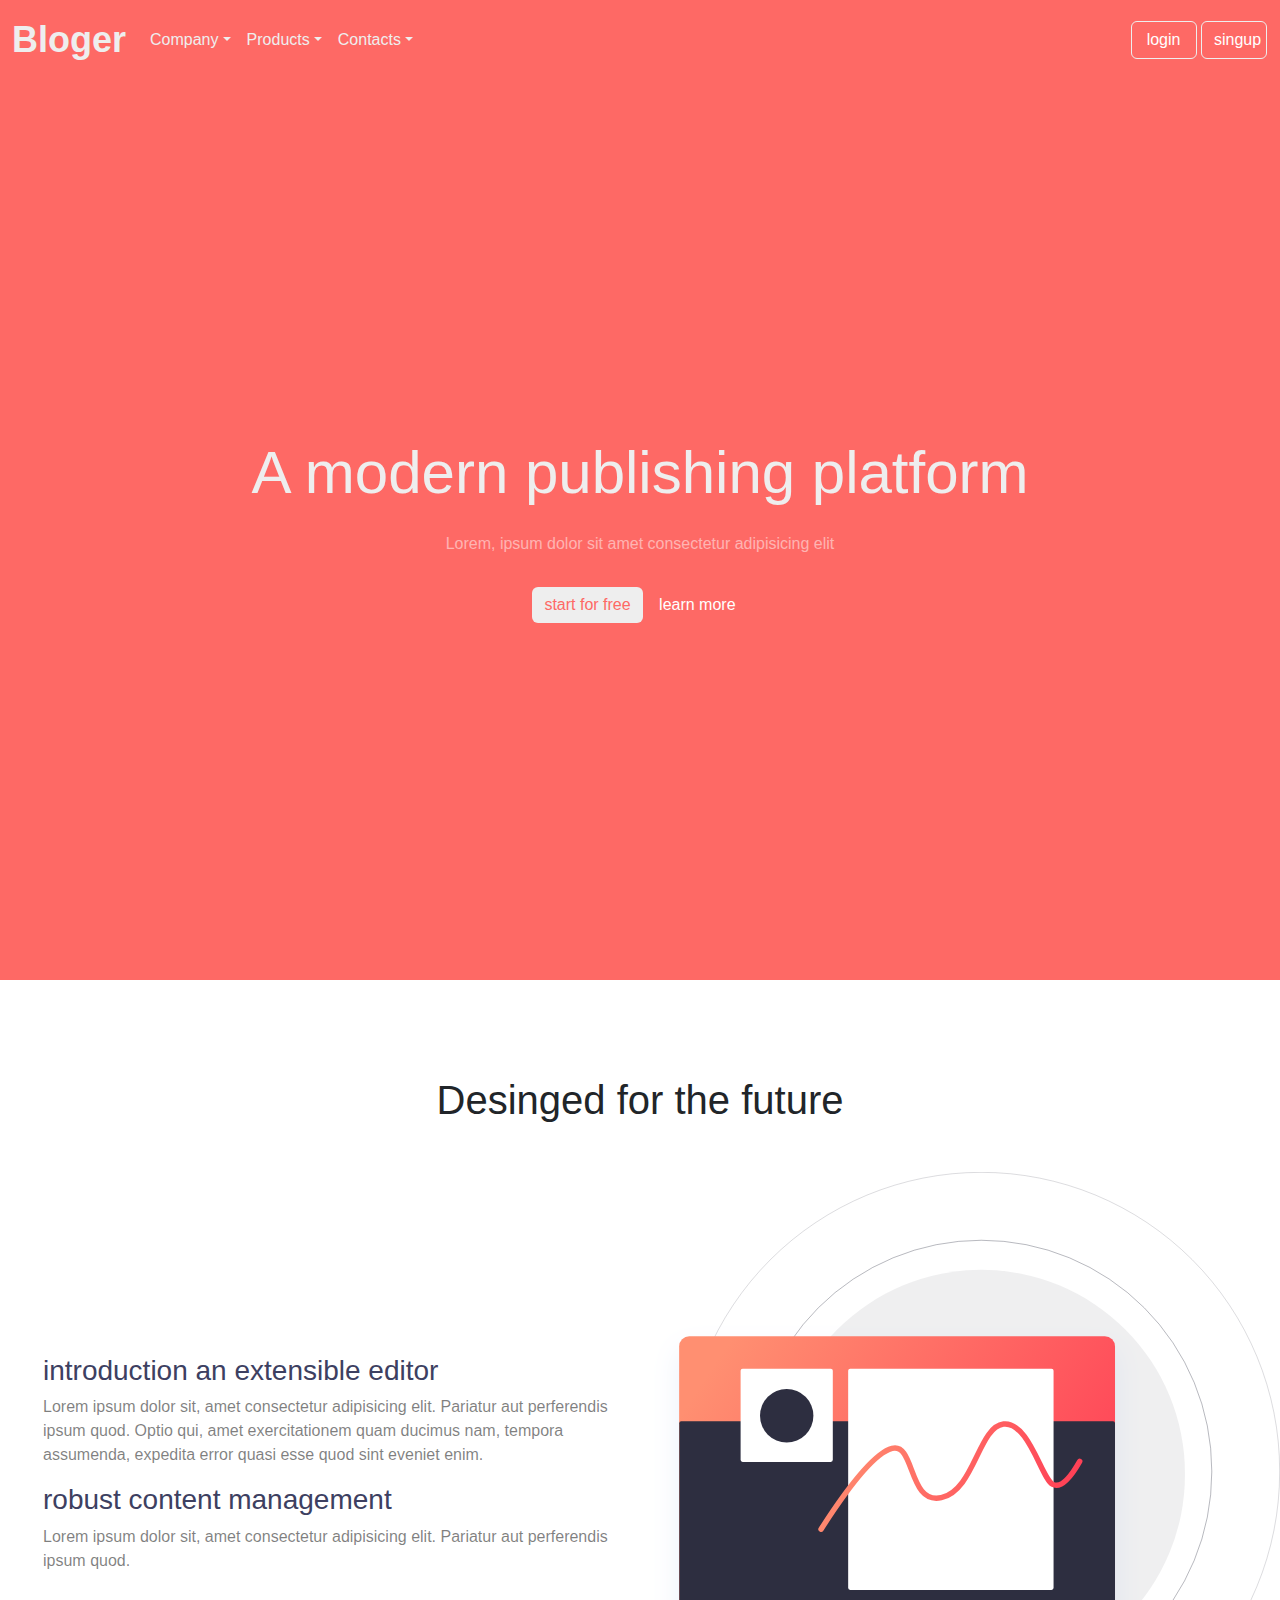
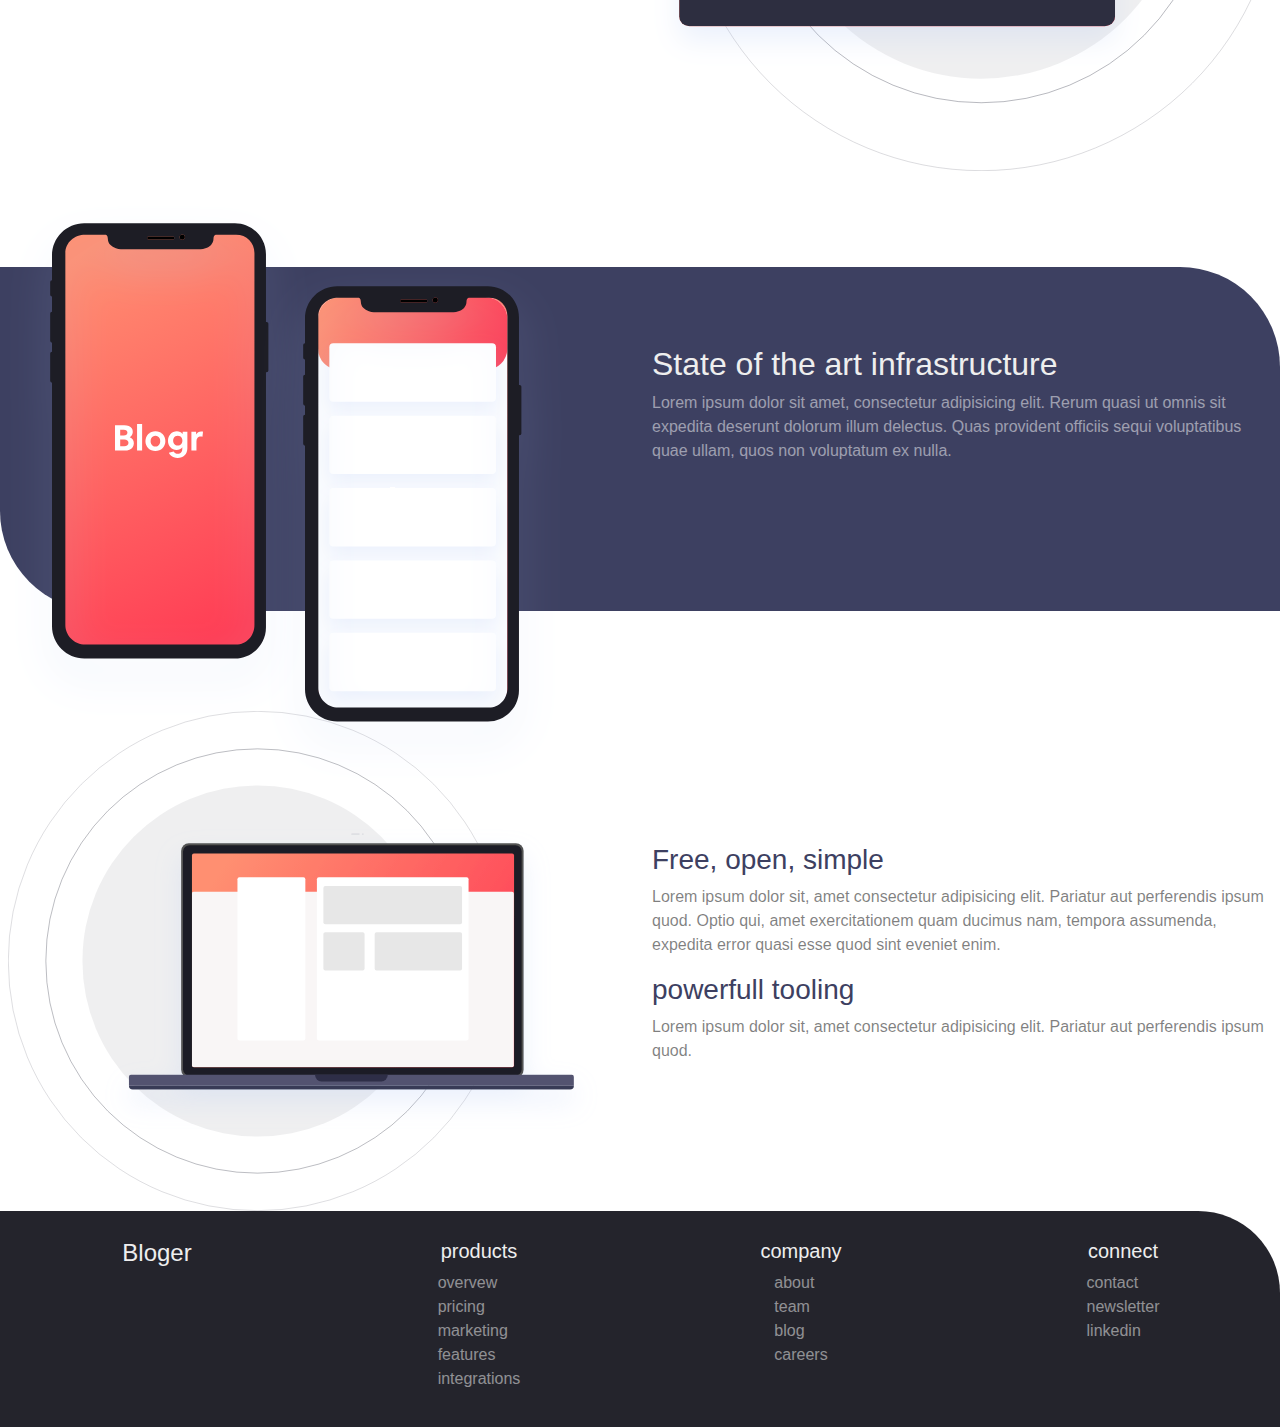
<file: index.html>
<!DOCTYPE html>
<html lang="en">
<head>
    <meta charset="UTF-8">
    <meta http-equiv="X-UA-Compatible" content="IE=edge">
    <meta name="viewport" content="width=device-width, initial-scale=1.0">
    <link rel="stylesheet" href="css/bootstrap.min.css"/>
    <link rel="stylesheet" href="css/main.css"/>
    <link rel="icon" href="images/favicon-32x32.icon"/>
    <title>Bloger</title>
</head>
<body>
    <nav class="navbar navbar-expand-sm" aria-label="Third navbar example">
        <div class="container-fluid">
          <a class="navbar-brand" href="https://getbootstrap.com/docs/5.3/examples/navbars/#">Bloger</a>
          <button class="navbar-toggler" type="button" data-bs-toggle="collapse" data-bs-target="#navbarsExample03" aria-controls="navbarsExample03" aria-expanded="false" aria-label="Toggle navigation">
            <span class="navbar-toggler-icon"></span>
          </button>
    
          <div class="collapse navbar-collapse" id="navbarsExample03">
            <ul class="navbar-nav me-auto mb-2 mb-sm-0">
              <li class="nav-item dropdown">
                <a class="nav-link dropdown-toggle" href="https://getbootstrap.com/docs/5.3/examples/navbars/#" data-bs-toggle="dropdown" aria-expanded="false">Company</a>
                <ul class="dropdown-menu">
                  <li><a class="dropdown-item" href="https://getbootstrap.com/docs/5.3/examples/navbars/#">Action</a></li>
                  <li><a class="dropdown-item" href="https://getbootstrap.com/docs/5.3/examples/navbars/#">Another action</a></li>
                  <li><a class="dropdown-item" href="https://getbootstrap.com/docs/5.3/examples/navbars/#">Something else here</a></li>
                </ul>
              </li>

              <li class="nav-item dropdown">
                <a class="nav-link dropdown-toggle" href="https://getbootstrap.com/docs/5.3/examples/navbars/#" data-bs-toggle="dropdown" aria-expanded="false">Products</a>
                <ul class="dropdown-menu">
                  <li><a class="dropdown-item" href="https://getbootstrap.com/docs/5.3/examples/navbars/#">Action</a></li>
                  <li><a class="dropdown-item" href="https://getbootstrap.com/docs/5.3/examples/navbars/#">Another action</a></li>
                  <li><a class="dropdown-item" href="https://getbootstrap.com/docs/5.3/examples/navbars/#">Something else here</a></li>
                </ul>
              </li>

              <li class="nav-item dropdown">
                <a class="nav-link dropdown-toggle" href="https://getbootstrap.com/docs/5.3/examples/navbars/#" data-bs-toggle="dropdown" aria-expanded="false">Contacts</a>
                <ul class="dropdown-menu">
                  <li><a class="dropdown-item" href="https://getbootstrap.com/docs/5.3/examples/navbars/#">Action</a></li>
                  <li><a class="dropdown-item" href="https://getbootstrap.com/docs/5.3/examples/navbars/#">Another action</a></li>
                  <li><a class="dropdown-item" href="https://getbootstrap.com/docs/5.3/examples/navbars/#">Something else here</a></li>
                </ul>
              </li>
            </ul>
            <div class="bttons">
                <div class="btn btn-primary">login</div>
                <div class="btn btn-primary">singup</div>
            </div>
          </div>
        </div>
      </nav>
    
      <!--sec-1-->
      <div class="sec1 text-center">
        <div class="head">
            <div class="h1">A modern publishing platform</div>
            <div class="p text-white-50"><p>Lorem, ipsum dolor sit amet consectetur adipisicing elit</p></div>
            <div class="buttons">
                <div class="btn btn-primary active">start for free</div>
                <div class="btn btn-primary">learn more</div>
            </div>
        </div>
      </div>
      <!--end-sec-1-->
      <!--sec-2-->
      <div class="sec2 pt-5 mt-5 pb-5 mb-5">
        <div class="h1 text-center mb-5">Desinged for the future</div>
        <div class="row r">
            <div class="col-lg-6">
                <img class="img-fulide" src="images/illustration-editor-desktop.svg" style="max-width: 100%;"/>
            </div>
            <div class="col-lg-6 p-conn flex-end">
                <div class="p-con">
                    <div class="h3">introduction an extensible editor</div>
                    <p class="text-black-50">
                        Lorem ipsum dolor sit, amet consectetur adipisicing elit. Pariatur aut perferendis ipsum quod. Optio qui, amet exercitationem quam ducimus nam, tempora assumenda, expedita error quasi esse quod sint eveniet enim.
                    </p>
                </div>

                <div class="p-con">
                    <div class="h3">robust content management</div>
                    <p class="text-black-50">
                        Lorem ipsum dolor sit, amet consectetur adipisicing elit. Pariatur aut perferendis ipsum quod.
                    </p>
                </div>
            </div>
        </div>
      </div>
      <!--end-sec-2-->
      <!--sec-3-->
      <div class="sec3">
        <div class="row">
            <div class="col-lg-6 pra"><img class="img-fulide" src="images/illustration-phones.svg" style="max-width: 100%;"/></div>
            <div class="col-lg-6 tex">
                <div class="h1">State of the art infrastructure</div>
                <p class="text-white-50">
                    Lorem ipsum dolor sit amet, consectetur adipisicing elit. Rerum quasi ut omnis sit expedita deserunt dolorum illum delectus. Quas provident officiis sequi voluptatibus quae ullam, quos non voluptatum ex nulla.
                </p>
            </div>
        </div>
      </div>
      <!--end-sec-3-->
      <!--sec-4-->
      <div class="sec4 ps-2 pe-2">
        <div class="row">
            <div class="col-lg-6">
                <img class="img-fulide" src="images/illustration-laptop-desktop.svg" style="max-width: 100%;"/>
            </div>
            <div class="col-lg-6 pp">
                    <div class="p-con">
                        <div class="h3">Free, open, simple</div>
                        <p class="text-black-50">
                            Lorem ipsum dolor sit, amet consectetur adipisicing elit. Pariatur aut perferendis ipsum quod. Optio qui, amet exercitationem quam ducimus nam, tempora assumenda, expedita error quasi esse quod sint eveniet enim.
                        </p>
                    </div>
    
                    <div class="p-con">
                        <div class="h3">powerfull tooling</div>
                        <p class="text-black-50">
                            Lorem ipsum dolor sit, amet consectetur adipisicing elit. Pariatur aut perferendis ipsum quod.
                        </p>
                    </div>
                </div>
        </div>
      </div>
      <!--end-sec-4-->
      <!--footer-->
      <div class="footer ps-2 pe-2">
        <div class="row">
            <div class="col-lg-3"><div class="h4">Bloger</div></div>
            <div class="col-lg-3">
                <div class="h5">products</div>
                <ul class="text-white-50">
                    <li>overvew</li>
                    <li>pricing</li>
                    <li>marketing</li>
                    <li>features</li>
                    <li>integrations</li>
                </ul>
            </div>
            <div class="col-lg-3">
                <div class="h5">company</div>
                <ul class="text-white-50">
                    <li>about</li>
                    <li>team</li>
                    <li>blog</li>
                    <li>careers</li>
                </ul>
            </div>
            <div class="col-lg-3">
                <div class="h5">connect</div>
                <ul class="text-white-50">
                    <li>contact</li>
                    <li>newsletter</li>
                    <li>linkedin</li>
                </ul>
            </div>
        </div>
      </div>
      <!--end-footer-->
    <script src="js/bootstrap.bundle.min.js"></script>
</body>
</html>
</file>
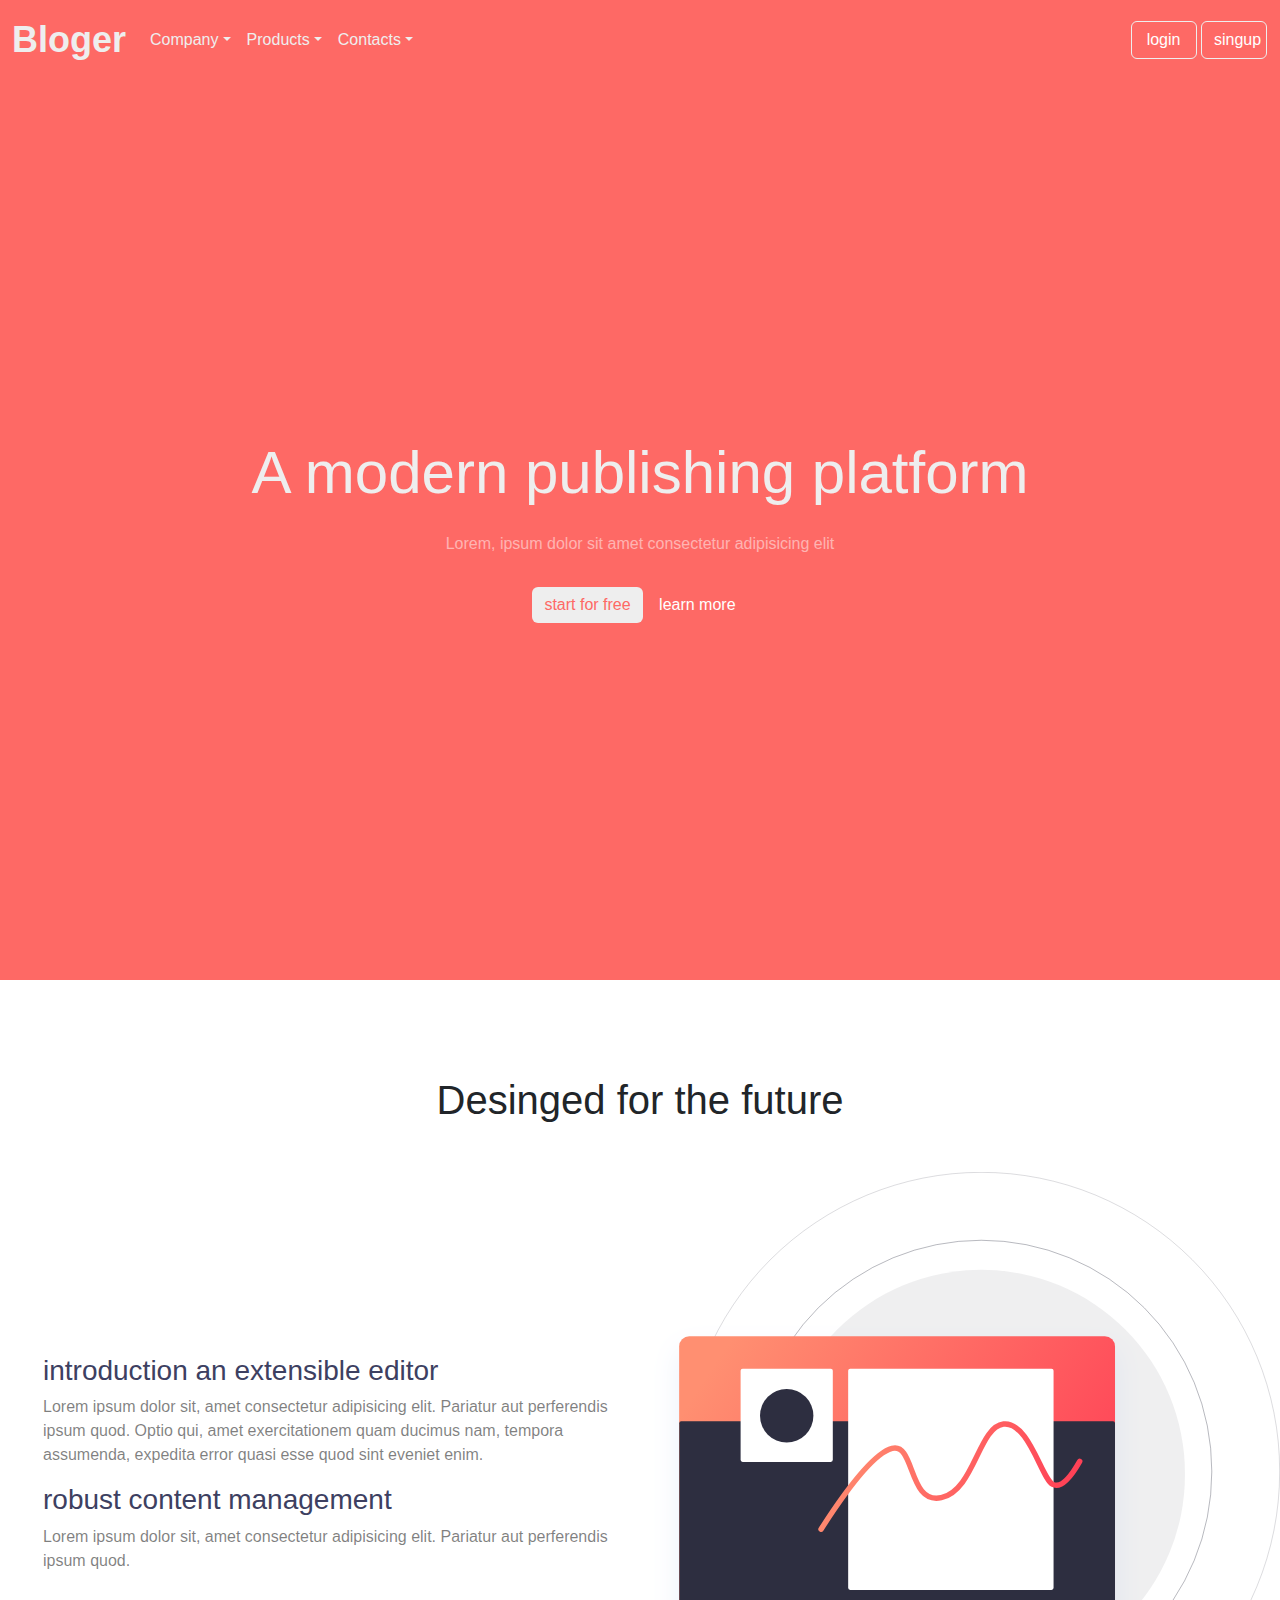
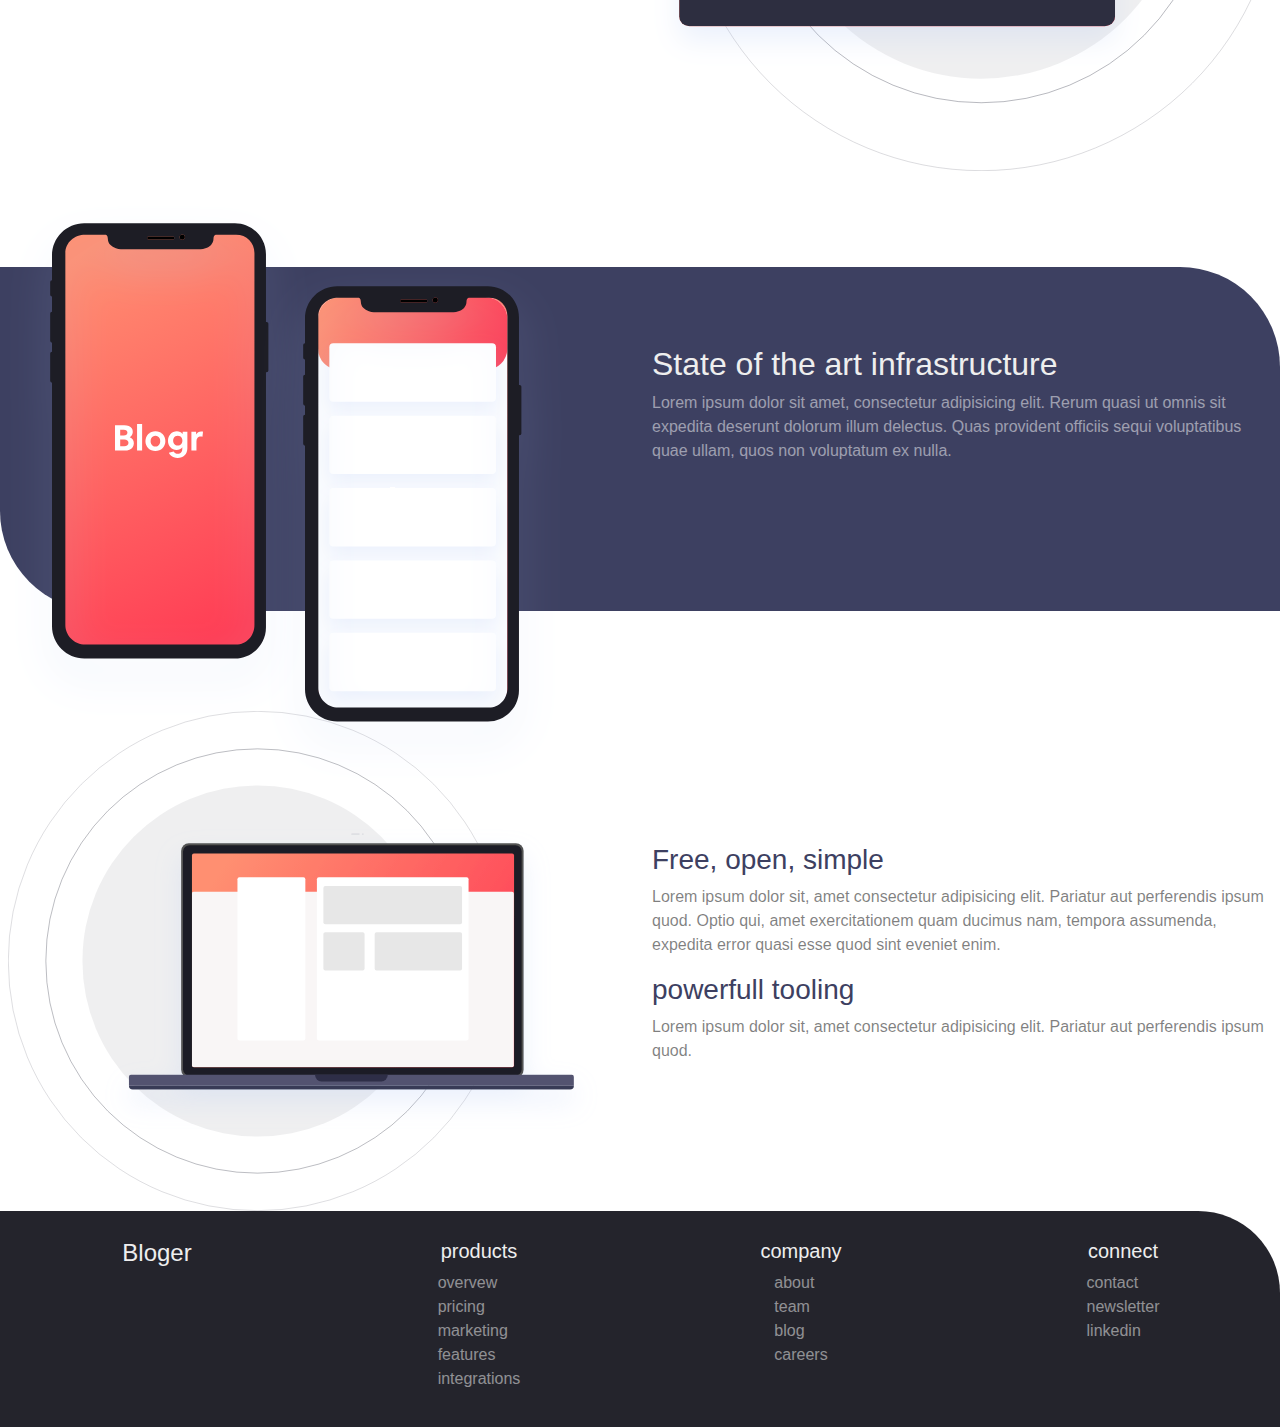
<file: html/index.html>
<!DOCTYPE html>
<html lang="en">
<head>
    <meta charset="UTF-8">
    <meta http-equiv="X-UA-Compatible" content="IE=edge">
    <meta name="viewport" content="width=device-width, initial-scale=1.0">
    <link rel="stylesheet" href="../css/bootstrap.min.css"/>
    <link rel="stylesheet" href="../css/main.css"/>
    <link rel="icon" href="../images/favicon-32x32.icon"/>
    <title>Bloger</title>
</head>
<body>
    <nav class="navbar navbar-expand-sm" aria-label="Third navbar example">
        <div class="container-fluid">
          <a class="navbar-brand" href="https://getbootstrap.com/docs/5.3/examples/navbars/#">Bloger</a>
          <button class="navbar-toggler" type="button" data-bs-toggle="collapse" data-bs-target="#navbarsExample03" aria-controls="navbarsExample03" aria-expanded="false" aria-label="Toggle navigation">
            <span class="navbar-toggler-icon"></span>
          </button>
    
          <div class="collapse navbar-collapse" id="navbarsExample03">
            <ul class="navbar-nav me-auto mb-2 mb-sm-0">
              <li class="nav-item dropdown">
                <a class="nav-link dropdown-toggle" href="https://getbootstrap.com/docs/5.3/examples/navbars/#" data-bs-toggle="dropdown" aria-expanded="false">Company</a>
                <ul class="dropdown-menu">
                  <li><a class="dropdown-item" href="https://getbootstrap.com/docs/5.3/examples/navbars/#">Action</a></li>
                  <li><a class="dropdown-item" href="https://getbootstrap.com/docs/5.3/examples/navbars/#">Another action</a></li>
                  <li><a class="dropdown-item" href="https://getbootstrap.com/docs/5.3/examples/navbars/#">Something else here</a></li>
                </ul>
              </li>

              <li class="nav-item dropdown">
                <a class="nav-link dropdown-toggle" href="https://getbootstrap.com/docs/5.3/examples/navbars/#" data-bs-toggle="dropdown" aria-expanded="false">Products</a>
                <ul class="dropdown-menu">
                  <li><a class="dropdown-item" href="https://getbootstrap.com/docs/5.3/examples/navbars/#">Action</a></li>
                  <li><a class="dropdown-item" href="https://getbootstrap.com/docs/5.3/examples/navbars/#">Another action</a></li>
                  <li><a class="dropdown-item" href="https://getbootstrap.com/docs/5.3/examples/navbars/#">Something else here</a></li>
                </ul>
              </li>

              <li class="nav-item dropdown">
                <a class="nav-link dropdown-toggle" href="https://getbootstrap.com/docs/5.3/examples/navbars/#" data-bs-toggle="dropdown" aria-expanded="false">Contacts</a>
                <ul class="dropdown-menu">
                  <li><a class="dropdown-item" href="https://getbootstrap.com/docs/5.3/examples/navbars/#">Action</a></li>
                  <li><a class="dropdown-item" href="https://getbootstrap.com/docs/5.3/examples/navbars/#">Another action</a></li>
                  <li><a class="dropdown-item" href="https://getbootstrap.com/docs/5.3/examples/navbars/#">Something else here</a></li>
                </ul>
              </li>
            </ul>
            <div class="bttons">
                <div class="btn btn-primary">login</div>
                <div class="btn btn-primary">singup</div>
            </div>
          </div>
        </div>
      </nav>
    
      <!--sec-1-->
      <div class="sec1 text-center">
        <div class="head">
            <div class="h1">A modern publishing platform</div>
            <div class="p text-white-50"><p>Lorem, ipsum dolor sit amet consectetur adipisicing elit</p></div>
            <div class="buttons">
                <div class="btn btn-primary active">start for free</div>
                <div class="btn btn-primary">learn more</div>
            </div>
        </div>
      </div>
      <!--end-sec-1-->
      <!--sec-2-->
      <div class="sec2 pt-5 mt-5 pb-5 mb-5">
        <div class="h1 text-center mb-5">Desinged for the future</div>
        <div class="row r">
            <div class="col-lg-6">
                <img class="img-fulide" src="../images/illustration-editor-desktop.svg" style="max-width: 100%;"/>
            </div>
            <div class="col-lg-6 p-conn flex-end">
                <div class="p-con">
                    <div class="h3">introduction an extensible editor</div>
                    <p class="text-black-50">
                        Lorem ipsum dolor sit, amet consectetur adipisicing elit. Pariatur aut perferendis ipsum quod. Optio qui, amet exercitationem quam ducimus nam, tempora assumenda, expedita error quasi esse quod sint eveniet enim.
                    </p>
                </div>

                <div class="p-con">
                    <div class="h3">robust content management</div>
                    <p class="text-black-50">
                        Lorem ipsum dolor sit, amet consectetur adipisicing elit. Pariatur aut perferendis ipsum quod.
                    </p>
                </div>
            </div>
        </div>
      </div>
      <!--end-sec-2-->
      <!--sec-3-->
      <div class="sec3">
        <div class="row">
            <div class="col-lg-6 pra"><img class="img-fulide" src="../images/illustration-phones.svg" style="max-width: 100%;"/></div>
            <div class="col-lg-6 tex">
                <div class="h1">State of the art infrastructure</div>
                <p class="text-white-50">
                    Lorem ipsum dolor sit amet, consectetur adipisicing elit. Rerum quasi ut omnis sit expedita deserunt dolorum illum delectus. Quas provident officiis sequi voluptatibus quae ullam, quos non voluptatum ex nulla.
                </p>
            </div>
        </div>
      </div>
      <!--end-sec-3-->
      <!--sec-4-->
      <div class="sec4 ps-2 pe-2">
        <div class="row">
            <div class="col-lg-6">
                <img class="img-fulide" src="../images/illustration-laptop-desktop.svg" style="max-width: 100%;"/>
            </div>
            <div class="col-lg-6 pp">
                    <div class="p-con">
                        <div class="h3">Free, open, simple</div>
                        <p class="text-black-50">
                            Lorem ipsum dolor sit, amet consectetur adipisicing elit. Pariatur aut perferendis ipsum quod. Optio qui, amet exercitationem quam ducimus nam, tempora assumenda, expedita error quasi esse quod sint eveniet enim.
                        </p>
                    </div>
    
                    <div class="p-con">
                        <div class="h3">powerfull tooling</div>
                        <p class="text-black-50">
                            Lorem ipsum dolor sit, amet consectetur adipisicing elit. Pariatur aut perferendis ipsum quod.
                        </p>
                    </div>
                </div>
        </div>
      </div>
      <!--end-sec-4-->
      <!--footer-->
      <div class="footer ps-2 pe-2">
        <div class="row">
            <div class="col-lg-3"><div class="h4">Bloger</div></div>
            <div class="col-lg-3">
                <div class="h5">products</div>
                <ul class="text-white-50">
                    <li>overvew</li>
                    <li>pricing</li>
                    <li>marketing</li>
                    <li>features</li>
                    <li>integrations</li>
                </ul>
            </div>
            <div class="col-lg-3">
                <div class="h5">company</div>
                <ul class="text-white-50">
                    <li>about</li>
                    <li>team</li>
                    <li>blog</li>
                    <li>careers</li>
                </ul>
            </div>
            <div class="col-lg-3">
                <div class="h5">connect</div>
                <ul class="text-white-50">
                    <li>contact</li>
                    <li>newsletter</li>
                    <li>linkedin</li>
                </ul>
            </div>
        </div>
      </div>
      <!--end-footer-->
    <script src="../js/bootstrap.bundle.min.js"></script>
</body>
</html>
</file>
<file: css/main.css>
:root{
    --red-color:#fe6965;
    --blue-color:#3d4061;
    --black-color:#24242c;
}
body{
    font-family: sans-serif;
}
.navbar{
    background-color: var(--red-color);
}
.navbar .navbar-brand{
    font-size: 36px;
    font-weight: bold;
    color: #eee;
}
.navbar .nav-link{
    color: #eee;
}
.navbar .btn{
    width: 48%;
    background-color: transparent;
    border: none;
    border: 1px solid #eee;
    transition: all 0.5s ease-in-out;
}
.navbar .btn:hover{
    background-color: #eeeeee52;
}

.sec1{
    height: 100vh;
    display: flex;
    flex-direction: column;
    align-items: center;
    justify-content: center;
    background-color: #fe6965;
    color: #eee;
}
.sec1 .head{
    display: flex;
    flex-direction: column;
    align-items: center;
    justify-content: space-around;
    height: 200px;
}
.sec1 .head .h1{
    font-size: 60px;
}
.sec1 .head .btn{
    background-color: transparent;
    border: none;
    color: #fff;
    transition: all 0.5s ease-in-out;
}
.sec1 .head .btn.active{
    background-color:#eee;
    color:var(--red-color);
}
.sec1 .head .btn:hover{
    background-color: #fff;
    color:var(--red-color);
}
.sec2 .p-conn{
    display: flex;
    flex-direction: column;
    justify-content: center;
    padding-left: 55px;
}
.sec2 .r{
    display: flex;
    flex-direction: row-reverse;
}
.sec2 .p-con .h3{
    color: var(--blue-color);
}
.sec3{
    background-color: var(--blue-color);
    height: 344px;
    padding: 10px;
    border-radius: 0px 100px 0px;
    margin-bottom: 100px;
}
.sec3 .pra{
    position: relative;
    bottom: 74px;
}
.sec3 .tex{
    display: flex;
    flex-direction: column;
    justify-content: center;
    height: 270px;
}
.sec3 .tex .h1{
    font-size: 32px;
    color: #eee;
}
.sec4 .pp{
    display: flex;
    flex-direction: column;
    justify-content: center;
}
.sec4 .h3{
    color:var(--blue-color);
}
.footer{
    background-color: var(--black-color);
    color: #eee;
    padding-top: 28px;
    border-radius: 0px 82px 0px 0px;
}
.footer .col-lg-3{
    display: flex;
    flex-direction: column;
    align-items: center;
    margin-bottom: 20px;
}
.footer ul{
    list-style: none;
    padding: 0px;
}
@media (max-width:767px){
    .sec2 .p-con{
        text-align: center;
    }
    .sec3{
        height: 690px;
    }
    .sec3 .pra{
        bottom: 63px;
    }
    .sec3 .tex{
        position: relative;
    bottom: 110px;
    }
}
</file>
